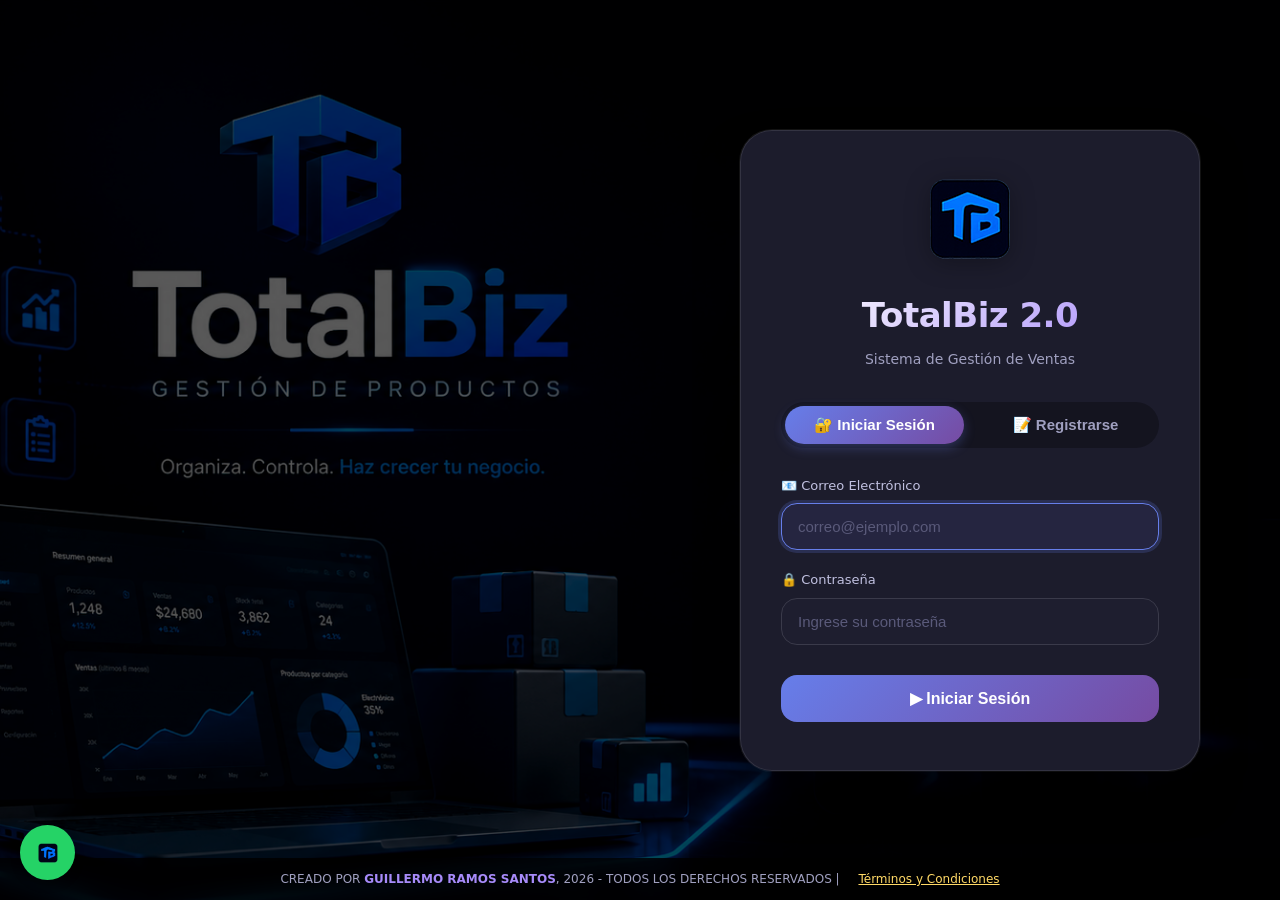
<file: index.html>
<!DOCTYPE html>
<html lang="es">
<head>
    <meta charset="UTF-8">
    <meta name="viewport" content="width=device-width, initial-scale=1.0, viewport-fit=cover">
    <meta http-equiv="Cache-Control" content="no-cache, no-store, must-revalidate">
    <meta http-equiv="Pragma" content="no-cache">
    <meta http-equiv="Expires" content="0">
    <title>TotalBiz 2.0 - Sistema de Gestión de Ventas</title>
    <link rel="stylesheet" href="css/styles.css">
    <link rel="manifest" href="manifest.json">
    <meta name="theme-color" content="#1a1a2e">
    <meta name="description" content="Sistema de Gestión de Ventas TotalBiz 2.0">
    <style>
        * {
            margin: 0;
            padding: 0;
            box-sizing: border-box;
        }

        /* Contenedor principal con fondo local (PNG) - modo oscuro fijo */
        .login-container {
            position: relative;
            width: 100%;
            min-height: 100vh;
            display: flex;
            justify-content: flex-end;
            align-items: center;
            background-image: url('images/bg/fondo.png');
            background-size: cover;
            background-position: center;
            background-repeat: no-repeat;
            background-attachment: fixed;
        }

        /* Overlay más oscuro para mejor contraste */
        .login-container::before {
            content: '';
            position: absolute;
            top: 0;
            left: 0;
            width: 100%;
            height: 100%;
            background: rgba(0, 0, 0, 0.65);
            z-index: 1;
        }

        /* Fallback si no existe la imagen de fondo */
        .login-container.no-image {
            background: linear-gradient(135deg, #1a1a2e 0%, #16213e 100%);
        }

        /* Caja del formulario - modo oscuro fijo con bordes suavizados y sombra */
        .login-box {
            position: relative;
            z-index: 2;
            background: rgba(30, 30, 47, 0.95);
            backdrop-filter: blur(16px);
            border-radius: 32px;
            padding: 48px 40px;
            width: 100%;
            max-width: 460px;
            margin-right: 80px;
            box-shadow: 0 25px 50px -12px rgba(0, 0, 0, 0.5), 0 0 0 1px rgba(255, 255, 255, 0.08);
            animation: fadeInRight 0.5s ease-out;
            border: 1px solid rgba(255, 255, 255, 0.1);
        }

        @keyframes fadeInRight {
            from {
                opacity: 0;
                transform: translateX(40px);
            }
            to {
                opacity: 1;
                transform: translateX(0);
            }
        }

        /* Logo imagen local (PNG) */
        .login-logo {
            text-align: center;
            margin-bottom: 24px;
        }
        .login-logo img {
            width: 80px;
            height: 80px;
            object-fit: contain;
            display: inline-block;
            filter: drop-shadow(0 4px 12px rgba(0,0,0,0.3));
        }

        /* Títulos modo oscuro */
        .logo-area-login {
            text-align: center;
            margin-bottom: 32px;
        }
        .logo-area-login h1 {
            color: #ffffff;
            font-size: 34px;
            margin-bottom: 8px;
            letter-spacing: -0.5px;
            font-weight: 700;
            background: linear-gradient(135deg, #fff 0%, #a78bfa 100%);
            -webkit-background-clip: text;
            -webkit-text-fill-color: transparent;
            background-clip: text;
        }
        .tagline {
            color: #a0a0c0;
            font-size: 14px;
        }

        /* Tabs de login/registro */
        .auth-tabs {
            display: flex;
            gap: 12px;
            margin-bottom: 28px;
            background: rgba(0, 0, 0, 0.3);
            border-radius: 60px;
            padding: 4px;
        }
        .auth-tab {
            flex: 1;
            text-align: center;
            padding: 10px 0;
            background: transparent;
            color: #a0a0c0;
            border: none;
            border-radius: 40px;
            font-size: 15px;
            font-weight: 600;
            cursor: pointer;
            transition: all 0.3s ease;
            width: auto;
        }
        .auth-tab.active {
            background: linear-gradient(135deg, #667eea 0%, #764ba2 100%);
            color: white;
            box-shadow: 0 4px 12px rgba(102, 126, 234, 0.3);
        }
        .auth-tab:hover:not(.active) {
            background: rgba(255, 255, 255, 0.1);
            color: white;
        }

        /* Campos de formulario (oscuro) */
        .input-group {
            margin-bottom: 20px;
        }
        .input-group label {
            display: block;
            margin-bottom: 8px;
            color: #c0c0e0;
            font-weight: 500;
            font-size: 13px;
        }
        .input-group input {
            width: 100%;
            padding: 14px 16px;
            background: #1e1e2f;
            border: 1px solid #3a3a4a;
            border-radius: 16px;
            font-size: 15px;
            color: #ffffff;
            transition: all 0.3s;
        }
        .input-group input:focus {
            outline: none;
            border-color: #667eea;
            box-shadow: 0 0 0 3px rgba(102, 126, 234, 0.2);
            background: #252540;
        }
        .input-group input::placeholder {
            color: #5a5a7a;
        }

        /* Botón principal */
        .login-btn {
            width: 100%;
            padding: 14px;
            background: linear-gradient(135deg, #667eea 0%, #764ba2 100%);
            color: white;
            border: none;
            border-radius: 16px;
            font-size: 16px;
            font-weight: 600;
            cursor: pointer;
            transition: all 0.3s;
            margin-top: 10px;
        }
        .login-btn:hover {
            transform: translateY(-2px);
            box-shadow: 0 10px 25px -5px rgba(102, 126, 234, 0.4);
        }

        /* Mensaje de error */
        .error-message {
            margin-top: 15px;
            padding: 12px;
            background: rgba(220, 53, 69, 0.15);
            color: #ff8888;
            border-radius: 14px;
            text-align: center;
            display: none;
            font-size: 13px;
            border: 1px solid rgba(220, 53, 69, 0.3);
        }
        .error-message.show {
            display: block;
            animation: shake 0.3s ease;
        }

        /* Mensaje de éxito */
        .success-message {
            margin-top: 15px;
            padding: 12px;
            background: rgba(40, 167, 69, 0.15);
            color: #88ff88;
            border-radius: 14px;
            text-align: center;
            display: none;
            font-size: 13px;
            border: 1px solid rgba(40, 167, 69, 0.3);
        }
        .success-message.show {
            display: block;
        }

        /* Link para alternar entre login/registro */
        .auth-switch {
            text-align: center;
            margin-top: 20px;
            font-size: 13px;
            color: #a0a0c0;
        }
        .auth-switch a {
            color: #a78bfa;
            text-decoration: none;
            cursor: pointer;
            font-weight: 500;
        }
        .auth-switch a:hover {
            text-decoration: underline;
        }

        /* Footer con derechos de autor */
        .copyright-footer {
            position: fixed;
            bottom: 0;
            left: 0;
            right: 0;
            text-align: center;
            padding: 12px;
            background: rgba(0, 0, 0, 0.8);
            color: #a0a0c0;
            font-size: 12px;
            z-index: 10;
            backdrop-filter: blur(8px);
        }
        .copyright-footer p {
            margin: 0;
        }
        .copyright-footer .developer {
            color: #a78bfa;
            font-weight: bold;
        }

        /* Botón de instalación manual (PWA) */
        .install-pwa-btn {
            position: fixed;
            bottom: 20px;
            left: 20px;
            background: #667eea;
            color: white;
            border: none;
            border-radius: 40px;
            padding: 10px 18px;
            font-size: 14px;
            font-weight: bold;
            cursor: pointer;
            z-index: 1000;
            box-shadow: 0 4px 12px rgba(0,0,0,0.3);
            transition: all 0.3s;
            display: none;
            align-items: center;
            gap: 8px;
            width: auto;
        }
        .install-pwa-btn:hover {
            background: #5a67d8;
            transform: scale(1.02);
        }

        @keyframes shake {
            0%,100% { transform: translateX(0); }
            25% { transform: translateX(-5px); }
            75% { transform: translateX(5px); }
        }

        /* Responsive móvil */
        @media (max-width: 768px) {
            .login-container {
                justify-content: center;
                align-items: center;
            }
            .login-box {
                margin-right: 0;
                margin: 20px;
                max-width: calc(100% - 40px);
                padding: 32px 24px;
                border-radius: 28px;
            }
            .logo-area-login h1 {
                font-size: 28px;
            }
            .login-logo img {
                width: 64px;
                height: 64px;
            }
            .copyright-footer {
                font-size: 10px;
                padding: 8px;
            }
            .install-pwa-btn {
                bottom: 70px;
                left: 20px;
                padding: 8px 14px;
                font-size: 12px;
            }
            .auth-tab {
                font-size: 13px;
                padding: 8px 0;
            }
        }
    </style>
</head>
<body>
    <div class="login-container" id="loginContainer">
        <div class="login-box">
            <div class="login-logo">
                <img src="images/icons/logo.png" alt="TotalBiz Logo" onerror="this.style.display='none'">
            </div>
            <div class="logo-area-login">
                <h1>TotalBiz 2.0</h1>
                <p class="tagline">Sistema de Gestión de Ventas</p>
            </div>

            <!-- Tabs de navegación -->
            <div class="auth-tabs">
                <button class="auth-tab active" data-tab="login">🔐 Iniciar Sesión</button>
                <button class="auth-tab" data-tab="register">📝 Registrarse</button>
            </div>

            <!-- Formulario de Login -->
            <form id="loginForm">
                <div class="input-group">
                    <label for="loginEmail">📧 Correo Electrónico</label>
                    <input type="email" id="loginEmail" placeholder="correo@ejemplo.com" required autofocus>
                </div>
                <div class="input-group">
                    <label for="loginPassword">🔒 Contraseña</label>
                    <input type="password" id="loginPassword" placeholder="Ingrese su contraseña" required>
                </div>
                <button type="submit" class="login-btn">▶ Iniciar Sesión</button>
                <div id="loginErrorMessage" class="error-message"></div>
            </form>

            <!-- Formulario de Registro (oculto inicialmente) -->
            <form id="registerForm" style="display: none;">
                <div class="input-group">
                    <label for="registerName">👤 Nombre Completo</label>
                    <input type="text" id="registerName" placeholder="Nombre y Apellidos" required>
                </div>
                <div class="input-group">
                    <label for="registerEmail">📧 Correo Electrónico</label>
                    <input type="email" id="registerEmail" placeholder="correo@ejemplo.com" required>
                </div>
                <div class="input-group">
                    <label for="registerPassword">🔒 Contraseña</label>
                    <input type="password" id="registerPassword" placeholder="Mínimo 6 caracteres" required>
                </div>
                <div class="input-group">
                    <label for="registerConfirmPassword">🔒 Confirmar Contraseña</label>
                    <input type="password" id="registerConfirmPassword" placeholder="Repita su contraseña" required>
                </div>
                <button type="submit" class="login-btn">📝 Registrarse</button>
                <div id="registerErrorMessage" class="error-message"></div>
                <div id="registerSuccessMessage" class="success-message"></div>
            </form>
        </div>

        <div class="copyright-footer">
            <p>CREADO POR <span class="developer">GUILLERMO RAMOS SANTOS</span>, 2026 - TODOS LOS DERECHOS RESERVADOS</p>
        </div>
    </div>

    <button id="installPwaBtn" class="install-pwa-btn">📲 Instalar aplicación</button>

    <script>
        // Elementos DOM
        const loginForm = document.getElementById('loginForm');
        const registerForm = document.getElementById('registerForm');
        const loginError = document.getElementById('loginErrorMessage');
        const registerError = document.getElementById('registerErrorMessage');
        const registerSuccess = document.getElementById('registerSuccessMessage');
        const tabs = document.querySelectorAll('.auth-tab');

        // Cambiar entre login y registro
        tabs.forEach(tab => {
            tab.addEventListener('click', () => {
                const targetTab = tab.getAttribute('data-tab');
                tabs.forEach(t => t.classList.remove('active'));
                tab.classList.add('active');
                
                if (targetTab === 'login') {
                    loginForm.style.display = 'block';
                    registerForm.style.display = 'none';
                    // Limpiar mensajes
                    loginError.classList.remove('show');
                    registerError.classList.remove('show');
                    registerSuccess.classList.remove('show');
                } else {
                    loginForm.style.display = 'none';
                    registerForm.style.display = 'block';
                    loginError.classList.remove('show');
                    registerError.classList.remove('show');
                    registerSuccess.classList.remove('show');
                }
            });
        });

        // Función de login
        async function handleLogin(event) {
            event.preventDefault();
            const email = document.getElementById('loginEmail').value.trim();
            const password = document.getElementById('loginPassword').value;

            if (!email || !password) {
                loginError.textContent = '❌ Complete todos los campos.';
                loginError.classList.add('show');
                setTimeout(() => loginError.classList.remove('show'), 3000);
                return;
            }

            if (typeof loginUser === 'undefined') {
                loginError.textContent = '❌ Error interno. Recargue la página.';
                loginError.classList.add('show');
                return;
            }

            const result = await loginUser(email, password);
            if (result.success) {
                sessionStorage.setItem('authenticated', 'true');
                sessionStorage.setItem('userEmail', email);
                sessionStorage.setItem('userName', result.userName);
                window.location.href = 'pages/dashboard.html';
            } else {
                loginError.textContent = `❌ ${result.message}`;
                loginError.classList.add('show');
                setTimeout(() => loginError.classList.remove('show'), 3000);
            }
        }

        // Función de registro
        async function handleRegister(event) {
            event.preventDefault();
            const name = document.getElementById('registerName').value.trim();
            const email = document.getElementById('registerEmail').value.trim();
            const password = document.getElementById('registerPassword').value;
            const confirmPassword = document.getElementById('registerConfirmPassword').value;

            if (!name || !email || !password || !confirmPassword) {
                registerError.textContent = '❌ Complete todos los campos.';
                registerError.classList.add('show');
                setTimeout(() => registerError.classList.remove('show'), 3000);
                return;
            }

            if (password !== confirmPassword) {
                registerError.textContent = '❌ Las contraseñas no coinciden.';
                registerError.classList.add('show');
                setTimeout(() => registerError.classList.remove('show'), 3000);
                return;
            }

            if (password.length < 6) {
                registerError.textContent = '❌ La contraseña debe tener al menos 6 caracteres.';
                registerError.classList.add('show');
                setTimeout(() => registerError.classList.remove('show'), 3000);
                return;
            }

            if (typeof registerNewUser === 'undefined') {
                registerError.textContent = '❌ Error interno. Recargue la página.';
                registerError.classList.add('show');
                return;
            }

            const result = await registerNewUser(name, email, password);
            if (result.success) {
                registerSuccess.textContent = '✅ Registro exitoso. Ahora puede iniciar sesión.';
                registerSuccess.classList.add('show');
                registerError.classList.remove('show');
                // Limpiar formulario
                document.getElementById('registerName').value = '';
                document.getElementById('registerEmail').value = '';
                document.getElementById('registerPassword').value = '';
                document.getElementById('registerConfirmPassword').value = '';
                // Cambiar a login después de 2 segundos
                setTimeout(() => {
                    document.querySelector('.auth-tab[data-tab="login"]').click();
                }, 2000);
            } else {
                registerError.textContent = `❌ ${result.message}`;
                registerError.classList.add('show');
                registerSuccess.classList.remove('show');
                setTimeout(() => registerError.classList.remove('show'), 3000);
            }
        }

        // Cargar imagen de fondo
        function loadBackground() {
            const container = document.getElementById('loginContainer');
            const img = new Image();
            img.onload = () => {
                container.style.backgroundImage = "url('images/bg/fondo.png')";
                container.classList.remove('no-image');
            };
            img.onerror = () => {
                container.classList.add('no-image');
                console.warn("No se encontró la imagen de fondo local (images/bg/fondo.png). Usando gradiente oscuro.");
            };
            img.src = 'images/bg/fondo.png';
        }

        // Instalación PWA
        let deferredPrompt;
        const installBtn = document.getElementById('installPwaBtn');

        window.addEventListener('beforeinstallprompt', (e) => {
            e.preventDefault();
            deferredPrompt = e;
            if (installBtn) installBtn.style.display = 'flex';
        });

        if (installBtn) {
            installBtn.addEventListener('click', () => {
                if (deferredPrompt) {
                    deferredPrompt.prompt();
                    deferredPrompt.userChoice.then((choiceResult) => {
                        if (choiceResult.outcome === 'accepted') {
                            console.log('✅ Usuario aceptó la instalación');
                        } else {
                            console.log('❌ Usuario rechazó la instalación');
                        }
                        deferredPrompt = null;
                        if (installBtn) installBtn.style.display = 'none';
                    });
                }
            });
        }

        window.addEventListener('appinstalled', () => {
            console.log('✅ Aplicación instalada correctamente');
            if (installBtn) installBtn.style.display = 'none';
        });

        // Event listeners
        loginForm.addEventListener('submit', handleLogin);
        registerForm.addEventListener('submit', handleRegister);
        loadBackground();

        // Inicializar base de datos
        if (typeof initDatabase === 'function') {
            initDatabase().catch(err => console.error("Error BD:", err));
        }
    </script>

    <!-- Scripts externos -->
    <script src="js/database.js"></script>
    <script src="js/auth.js"></script>
    <script src="js/support.js"></script>
    <script src="js/icons.js"></script>
    
    <script>
        if ('serviceWorker' in navigator) {
            navigator.serviceWorker.register('sw.js')
                .then(reg => console.log('✅ Service Worker registrado:', reg))
                .catch(err => console.error('❌ Error al registrar SW:', err));
        }
    </script>
</body>
</html>
</file>
<file: css/styles.css>
* {
    margin: 0;
    padding: 0;
    box-sizing: border-box;
}

:root {
    /* Colores principales */
    --primary: #667eea;
    --primary-dark: #5a67d8;
    --primary-light: #818cf8;
    --secondary: #764ba2;
    --secondary-dark: #6b21a5;
    --success: #10b981;
    --danger: #ef4444;
    --warning: #f59e0b;
    --info: #3b82f6;
    
    /* Modo oscuro fijo */
    --bg-primary: #0a0a0f;
    --bg-secondary: #12121a;
    --bg-card: #1a1a2e;
    --bg-card-hover: #1f1f3a;
    --bg-input: #0f0f1a;
    --bg-input-focus: #1a1a2e;
    
    /* Textos */
    --text-primary: #f1f5f9;
    --text-secondary: #94a3b8;
    --text-muted: #64748b;
    --text-accent: #a78bfa;
    
    /* Bordes */
    --border-color: #2d2d44;
    --border-color-light: #3a3a5a;
    
    /* Sombras - efecto profundidad */
    --shadow-sm: 0 2px 8px rgba(0, 0, 0, 0.2);
    --shadow-md: 0 8px 24px rgba(0, 0, 0, 0.25);
    --shadow-lg: 0 16px 48px rgba(0, 0, 0, 0.35);
    --shadow-xl: 0 24px 64px rgba(0, 0, 0, 0.45);
    --shadow-glow: 0 0 20px rgba(102, 126, 234, 0.3);
    --shadow-glow-hover: 0 0 30px rgba(102, 126, 234, 0.5);
    
    /* Radios */
    --radius-sm: 10px;
    --radius-md: 16px;
    --radius-lg: 24px;
    --radius-xl: 32px;
    --radius-full: 9999px;
    
    /* Transiciones */
    --transition-fast: 0.15s ease;
    --transition: 0.25s ease;
    --transition-slow: 0.4s ease;
    
    /* Glassmorphism */
    --glass-bg: rgba(26, 26, 46, 0.7);
    --glass-border: rgba(102, 126, 234, 0.2);
    --glass-blur: blur(12px);
}

body {
    font-family: 'Inter', 'Segoe UI', system-ui, -apple-system, sans-serif;
    background: var(--bg-primary);
    color: var(--text-primary);
    min-height: 100vh;
    overflow-x: hidden;
    line-height: 1.5;
    -webkit-font-smoothing: antialiased;
}

/* ========== SCROLLBAR PERSONALIZADA ========== */
::-webkit-scrollbar {
    width: 10px;
    height: 10px;
}
::-webkit-scrollbar-track {
    background: var(--bg-secondary);
    border-radius: var(--radius-full);
}
::-webkit-scrollbar-thumb {
    background: linear-gradient(135deg, var(--primary) 0%, var(--secondary) 100%);
    border-radius: var(--radius-full);
}
::-webkit-scrollbar-thumb:hover {
    background: var(--primary);
}

/* ========== MENÚ SUPERIOR FIJO (PC) ========== */
.top-navbar {
    position: fixed;
    top: 0;
    left: 0;
    right: 0;
    background: var(--glass-bg);
    backdrop-filter: var(--glass-blur);
    border-bottom: 1px solid var(--glass-border);
    padding: 0 28px;
    z-index: 1000;
    height: 70px;
    display: flex;
    align-items: center;
    justify-content: space-between;
    box-shadow: var(--shadow-md);
}

.nav-brand {
    display: flex;
    align-items: center;
    gap: 14px;
}
.nav-brand img {
    width: 42px;
    height: 42px;
    object-fit: contain;
    filter: drop-shadow(0 4px 8px rgba(0,0,0,0.2));
}
.nav-brand h1 {
    font-size: 22px;
    font-weight: 700;
    background: linear-gradient(135deg, #fff 0%, var(--text-accent) 100%);
    -webkit-background-clip: text;
    -webkit-text-fill-color: transparent;
    background-clip: text;
}
.nav-menu {
    display: flex;
    gap: 8px;
    align-items: center;
    flex-wrap: wrap;
}
.nav-item {
    display: flex;
    align-items: center;
    gap: 10px;
    padding: 8px 20px;
    color: var(--text-secondary);
    text-decoration: none;
    border-radius: var(--radius-full);
    font-size: 14px;
    font-weight: 500;
    transition: var(--transition);
}
.nav-item:hover {
    background: rgba(102, 126, 234, 0.15);
    color: var(--text-primary);
    transform: translateY(-2px);
}
.nav-item.active {
    background: linear-gradient(135deg, var(--primary) 0%, var(--secondary) 100%);
    color: white;
    box-shadow: var(--shadow-glow);
}
.nav-item span:first-child {
    font-size: 18px;
}
.nav-actions {
    display: flex;
    align-items: center;
    gap: 14px;
}
.logout-btn-nav {
    background: rgba(239, 68, 68, 0.15);
    border: 1px solid rgba(239, 68, 68, 0.3);
    color: #fca5a5;
    padding: 8px 20px;
    border-radius: var(--radius-full);
    cursor: pointer;
    font-size: 14px;
    font-weight: 500;
    transition: var(--transition);
    width: auto;
}
.logout-btn-nav:hover {
    background: var(--danger);
    color: white;
    border-color: var(--danger);
    transform: translateY(-2px);
}

/* ========== MENÚ INFERIOR FIJO (MÓVIL) ========== */
.bottom-navbar {
    position: fixed;
    bottom: 0;
    left: 0;
    right: 0;
    background: var(--glass-bg);
    backdrop-filter: var(--glass-blur);
    border-top: 1px solid var(--glass-border);
    display: none;
    justify-content: space-around;
    padding: 10px 16px;
    z-index: 1000;
    padding-bottom: env(safe-area-inset-bottom, 12px);
}
.bottom-nav-item {
    display: flex;
    flex-direction: column;
    align-items: center;
    gap: 5px;
    padding: 8px 12px;
    color: var(--text-secondary);
    text-decoration: none;
    border-radius: var(--radius-md);
    font-size: 11px;
    transition: var(--transition);
    flex: 1;
    text-align: center;
}
.bottom-nav-item span:first-child {
    font-size: 24px;
}
.bottom-nav-item.active {
    background: rgba(102, 126, 234, 0.2);
    color: var(--text-accent);
}
.bottom-nav-item:hover {
    background: rgba(102, 126, 234, 0.1);
    transform: translateY(-3px);
}

/* ========== MAIN CONTENT ========== */
.main-content {
    margin-top: 70px;
    min-height: calc(100vh - 70px);
    padding: 28px;
    animation: fadeInUp 0.4s ease-out;
}
@keyframes fadeInUp {
    from {
        opacity: 0;
        transform: translateY(20px);
    }
    to {
        opacity: 1;
        transform: translateY(0);
    }
}

/* ========== HEADER ACTIONS ========== */
.dashboard-header {
    display: flex;
    justify-content: space-between;
    align-items: center;
    padding: 20px 28px;
    background: var(--bg-card);
    border-radius: var(--radius-lg);
    margin-bottom: 28px;
    border: 1px solid var(--border-color);
    box-shadow: var(--shadow-sm);
    transition: var(--transition);
}
.dashboard-header:hover {
    box-shadow: var(--shadow-md);
    border-color: var(--border-color-light);
}
.header-left {
    display: flex;
    align-items: center;
    gap: 18px;
}
.logo-area h1 {
    font-size: 24px;
    font-weight: 600;
    margin: 0;
    background: linear-gradient(135deg, var(--text-primary) 0%, var(--text-accent) 100%);
    -webkit-background-clip: text;
    -webkit-text-fill-color: transparent;
    background-clip: text;
}
.logo-area p {
    color: var(--text-muted);
    font-size: 13px;
    margin: 6px 0 0;
}
.header-actions {
    display: flex;
    gap: 14px;
    align-items: center;
}

/* ========== BOTONES UNIFICADOS ========== */
.reset-btn, .logout-btn, .backup-export-btn, .backup-import-btn, .btn-primary, .btn-danger, .btn-warning {
    padding: 10px 22px;
    border-radius: var(--radius-full);
    font-size: 13px;
    font-weight: 600;
    cursor: pointer;
    transition: var(--transition);
    border: none;
    width: auto;
    display: inline-flex;
    align-items: center;
    gap: 8px;
}
.reset-btn {
    background: rgba(239, 68, 68, 0.15);
    color: #fca5a5;
    border: 1px solid rgba(239, 68, 68, 0.3);
}
.reset-btn:hover {
    background: var(--danger);
    color: white;
    transform: translateY(-2px);
    box-shadow: 0 8px 20px rgba(239, 68, 68, 0.3);
}
.logout-btn {
    background: rgba(100, 116, 139, 0.15);
    color: var(--text-secondary);
    border: 1px solid rgba(100, 116, 139, 0.3);
}
.logout-btn:hover {
    background: #64748b;
    color: white;
    transform: translateY(-2px);
}
.backup-export-btn {
    background: rgba(16, 185, 129, 0.15);
    color: #6ee7b7;
    border: 1px solid rgba(16, 185, 129, 0.3);
}
.backup-export-btn:hover {
    background: var(--success);
    color: white;
    transform: translateY(-2px);
}
.backup-import-btn {
    background: rgba(59, 130, 246, 0.15);
    color: #93c5fd;
    border: 1px solid rgba(59, 130, 246, 0.3);
}
.backup-import-btn:hover {
    background: var(--info);
    color: white;
    transform: translateY(-2px);
}
.btn-primary {
    background: linear-gradient(135deg, var(--primary) 0%, var(--secondary) 100%);
    color: white;
}
.btn-primary:hover {
    transform: translateY(-2px);
    box-shadow: var(--shadow-glow);
}
.btn-danger {
    background: var(--danger);
    color: white;
}
.btn-danger:hover {
    transform: translateY(-2px);
    box-shadow: 0 8px 20px rgba(239, 68, 68, 0.3);
}
.btn-warning {
    background: var(--warning);
    color: #1a1a2e;
}
.btn-warning:hover {
    transform: translateY(-2px);
}

/* ========== CARDS CON EFECTO PROFUNDIDAD ========== */
.card, .stat-card-dashboard, .chart-card-dashboard, .quick-actions,
.recent-sales-card, .payment-card, .exchange-card, .table-card,
.guide-section, .sale-form, .filters-bar, .product-card, .seller-card,
.method-item, .price-breakdown, .commission-info, .modal-content,
.guide-section-modern, .category-card {
    background: var(--bg-card);
    border-radius: var(--radius-lg);
    padding: 24px;
    box-shadow: var(--shadow-sm);
    border: 1px solid var(--border-color);
    transition: var(--transition);
}
.card:hover, .product-card:hover, .seller-card:hover, .category-card:hover {
    transform: translateY(-6px);
    box-shadow: var(--shadow-xl);
    border-color: var(--primary);
}

/* ========== STATS GRID ========== */
.stats-grid-dashboard {
    display: grid;
    grid-template-columns: repeat(auto-fit, minmax(240px, 1fr));
    gap: 24px;
    margin-bottom: 32px;
}
.stat-card-dashboard {
    display: flex;
    justify-content: space-between;
    align-items: center;
    padding: 24px;
    position: relative;
    overflow: hidden;
}
.stat-card-dashboard::before {
    content: '';
    position: absolute;
    top: 0;
    left: 0;
    right: 0;
    height: 3px;
    background: linear-gradient(90deg, var(--primary), var(--secondary));
}
.stat-info h3 {
    font-size: 14px;
    color: var(--text-muted);
    margin-bottom: 10px;
    font-weight: 500;
}
.stat-number {
    font-size: 32px;
    font-weight: 700;
    color: var(--text-primary);
}
.stat-unit {
    font-size: 13px;
    color: var(--text-muted);
    margin-left: 6px;
}
.stat-icon {
    width: 56px;
    height: 56px;
    background: linear-gradient(135deg, rgba(102,126,234,0.2) 0%, rgba(118,75,162,0.2) 100%);
    border-radius: var(--radius-md);
    display: flex;
    align-items: center;
    justify-content: center;
    font-size: 28px;
    backdrop-filter: blur(4px);
}

/* ========== GRÁFICOS ========== */
.charts-row {
    display: grid;
    grid-template-columns: repeat(auto-fit, minmax(450px, 1fr));
    gap: 28px;
    margin-bottom: 32px;
}
.chart-container-dashboard {
    position: relative;
    height: 280px;
}
canvas {
    background: transparent !important;
}

/* ========== ACCESOS RÁPIDOS ========== */
.quick-actions h3 {
    font-size: 18px;
    margin-bottom: 20px;
    color: var(--text-primary);
}
.actions-grid {
    display: grid;
    grid-template-columns: repeat(auto-fit, minmax(140px, 1fr));
    gap: 16px;
}
.action-btn {
    background: rgba(102,126,234,0.08);
    border: 1px solid var(--border-color);
    padding: 18px 12px;
    border-radius: var(--radius-md);
    cursor: pointer;
    transition: var(--transition);
    text-align: center;
    text-decoration: none;
    display: block;
}
.action-btn:hover {
    background: linear-gradient(135deg, var(--primary) 0%, var(--secondary) 100%);
    transform: translateY(-4px);
    box-shadow: var(--shadow-glow);
    border-color: transparent;
}
.action-btn:hover span, .action-btn:hover p {
    color: white;
}
.action-btn span {
    font-size: 32px;
    display: block;
    margin-bottom: 10px;
}
.action-btn p {
    font-size: 13px;
    color: var(--text-secondary);
    margin: 0;
    font-weight: 500;
}

/* ========== TABLAS ========== */
.data-table, .sales-table-dashboard {
    width: 100%;
    border-collapse: collapse;
}
.data-table th, .data-table td,
.sales-table-dashboard th, .sales-table-dashboard td {
    padding: 14px 16px;
    text-align: left;
    border-bottom: 1px solid var(--border-color);
}
.data-table th, .sales-table-dashboard th {
    background: rgba(102, 126, 234, 0.08);
    color: var(--primary-light);
    font-weight: 600;
    font-size: 13px;
}
.data-table tr:hover, .sales-table-dashboard tr:hover {
    background: rgba(255, 255, 255, 0.03);
}

/* ========== FORMULARIOS ========== */
.form-group {
    margin-bottom: 20px;
}
.form-group label {
    display: block;
    margin-bottom: 8px;
    color: var(--text-secondary);
    font-size: 13px;
    font-weight: 500;
}
.form-group input,
.form-group textarea,
.form-group select {
    width: 100%;
    padding: 14px 16px;
    background: var(--bg-input);
    border: 1px solid var(--border-color);
    border-radius: var(--radius-md);
    color: var(--text-primary);
    font-size: 14px;
    transition: var(--transition);
}
.form-group input:focus,
.form-group textarea:focus,
.form-group select:focus {
    outline: none;
    border-color: var(--primary);
    box-shadow: 0 0 0 3px rgba(102, 126, 234, 0.2);
    background: var(--bg-input-focus);
}
.form-group input::placeholder,
.form-group textarea::placeholder {
    color: var(--text-muted);
}

/* ========== MODAL ========== */
.modal {
    display: none;
    position: fixed;
    top: 0;
    left: 0;
    width: 100%;
    height: 100%;
    background: rgba(0, 0, 0, 0.8);
    backdrop-filter: blur(8px);
    z-index: 2000;
    justify-content: center;
    align-items: center;
}
.modal.show {
    display: flex;
    animation: fadeIn 0.2s ease;
}
@keyframes fadeIn {
    from { opacity: 0; }
    to { opacity: 1; }
}
.modal-content {
    max-width: 600px;
    width: 90%;
    max-height: 90vh;
    overflow-y: auto;
    animation: slideIn 0.3s ease;
}
@keyframes slideIn {
    from {
        opacity: 0;
        transform: translateY(-30px);
    }
    to {
        opacity: 1;
        transform: translateY(0);
    }
}
.modal-header {
    display: flex;
    justify-content: space-between;
    align-items: center;
    margin-bottom: 24px;
    padding-bottom: 16px;
    border-bottom: 1px solid var(--border-color);
}
.modal-header h2 {
    color: var(--primary-light);
    font-size: 24px;
}
.close-modal {
    font-size: 32px;
    cursor: pointer;
    color: var(--text-muted);
    transition: var(--transition);
}
.close-modal:hover {
    color: var(--danger);
    transform: rotate(90deg);
}

/* ========== PRODUCTOS ========== */
.products-grid, .sellers-grid {
    display: grid;
    grid-template-columns: repeat(auto-fill, minmax(340px, 1fr));
    gap: 28px;
}
.product-card {
    overflow: hidden;
}
.product-image {
    width: 100%;
    height: 220px;
    object-fit: cover;
    border-radius: var(--radius-md);
    background: var(--bg-input);
}
.product-name {
    font-size: 20px;
    font-weight: 700;
    margin-bottom: 8px;
}
.product-description {
    color: var(--text-muted);
    font-size: 13px;
    margin-bottom: 12px;
    line-height: 1.5;
}
.product-price {
    font-size: 26px;
    color: var(--primary-light);
    font-weight: 700;
    margin: 12px 0;
}
.product-stock {
    color: var(--success);
    font-size: 13px;
    font-weight: 500;
}
.product-actions {
    display: flex;
    gap: 12px;
    margin-top: 18px;
}
.product-actions button {
    flex: 1;
    padding: 10px;
    font-size: 13px;
}

/* ========== GESTORES ========== */
.seller-card {
    overflow: hidden;
}
.seller-header {
    background: linear-gradient(135deg, var(--primary) 0%, var(--secondary) 100%);
    padding: 18px 24px;
    display: flex;
    justify-content: space-between;
    align-items: center;
    margin: -24px -24px 20px -24px;
    border-radius: var(--radius-lg) var(--radius-lg) 0 0;
}
.seller-name {
    font-size: 18px;
    font-weight: 700;
}
.seller-code {
    background: rgba(255, 255, 255, 0.2);
    padding: 6px 14px;
    border-radius: var(--radius-full);
    font-family: monospace;
    font-size: 14px;
    font-weight: 600;
}
.commission-box {
    background: rgba(245, 158, 11, 0.1);
    border-left: 3px solid var(--warning);
    padding: 18px;
    border-radius: var(--radius-md);
    margin: 18px 0;
}
.commission-box h4 {
    margin-bottom: 12px;
    color: var(--warning);
}
.commission-row {
    display: flex;
    justify-content: space-between;
    margin-bottom: 8px;
    font-size: 14px;
}
.btn-pay {
    background: var(--success);
    width: 100%;
    margin-top: 12px;
}
.btn-pay:hover {
    background: #0d9488;
}

/* ========== ALERTAS ========== */
.inventory-alert {
    background: rgba(245, 158, 11, 0.1);
    border-left: 4px solid var(--warning);
    padding: 14px 20px;
    border-radius: var(--radius-md);
    margin-bottom: 24px;
    display: flex;
    justify-content: space-between;
    align-items: center;
    flex-wrap: wrap;
}
.inventory-alert span {
    color: #fcd34d;
}
.inventory-alert a {
    background: var(--warning);
    padding: 6px 18px;
    border-radius: var(--radius-full);
    text-decoration: none;
    color: #1a1a2e;
    font-size: 13px;
    font-weight: 500;
    transition: var(--transition);
}
.inventory-alert a:hover {
    transform: translateY(-2px);
}

/* ========== TIP BOXES ========== */
.tip-box, .warning-box, .success-box, .info-box {
    border-radius: var(--radius-md);
    padding: 16px 20px;
    margin: 16px 0;
}
.tip-box {
    background: rgba(102, 126, 234, 0.1);
    border-left: 4px solid var(--primary);
}
.warning-box {
    background: rgba(245, 158, 11, 0.1);
    border-left: 4px solid var(--warning);
}
.success-box {
    background: rgba(16, 185, 129, 0.1);
    border-left: 4px solid var(--success);
}
.info-box {
    background: rgba(59, 130, 246, 0.1);
    border-left: 4px solid var(--info);
}

/* ========== RESPONSIVE ========== */
@media (max-width: 768px) {
    .top-navbar .nav-menu {
        display: none;
    }
    .bottom-navbar {
        display: flex;
    }
    .main-content {
        margin-top: 70px;
        margin-bottom: 80px;
        padding: 16px;
    }
    .dashboard-header {
        flex-direction: column;
        gap: 18px;
        text-align: center;
        padding: 18px 20px;
    }
    .header-left {
        flex-direction: column;
    }
    .header-actions {
        flex-wrap: wrap;
        justify-content: center;
    }
    .stats-grid-dashboard {
        grid-template-columns: repeat(2, 1fr);
        gap: 14px;
    }
    .charts-row {
        grid-template-columns: 1fr;
    }
    .products-grid, .sellers-grid {
        grid-template-columns: 1fr;
    }
    .stat-number {
        font-size: 22px;
    }
    .nav-brand h1 {
        font-size: 18px;
    }
    .nav-brand img {
        width: 34px;
        height: 34px;
    }
    .actions-grid {
        grid-template-columns: repeat(2, 1fr);
    }
    .modal-content {
        padding: 20px;
    }
}

/* ========== UTILIDADES ========== */
.text-center { text-align: center; }
.text-right { text-align: right; }
.mt-20 { margin-top: 20px; }
.mb-20 { margin-bottom: 20px; }
.mt-30 { margin-top: 30px; }
.mb-30 { margin-bottom: 30px; }
.hidden { display: none; }

/* ========== ANIMACIONES ADICIONALES ========== */
@keyframes pulse {
    0%, 100% { opacity: 1; }
    50% { opacity: 0.5; }
}
.loading {
    animation: pulse 1.5s ease-in-out infinite;
}

/* ========== MEJORA DE TEXTOS ========== */
/* Asegurar que ningún texto blanco sobre fondo claro */
.text-primary, .text-secondary, .text-muted {
    color: var(--text-primary);
}
a, button, .clickable {
    cursor: pointer;
}
/* Eliminar cualquier fondo blanco residual */
.white-bg, [style*="background: white"], [style*="background:#fff"] {
    background: var(--bg-card) !important;
}
</file>
